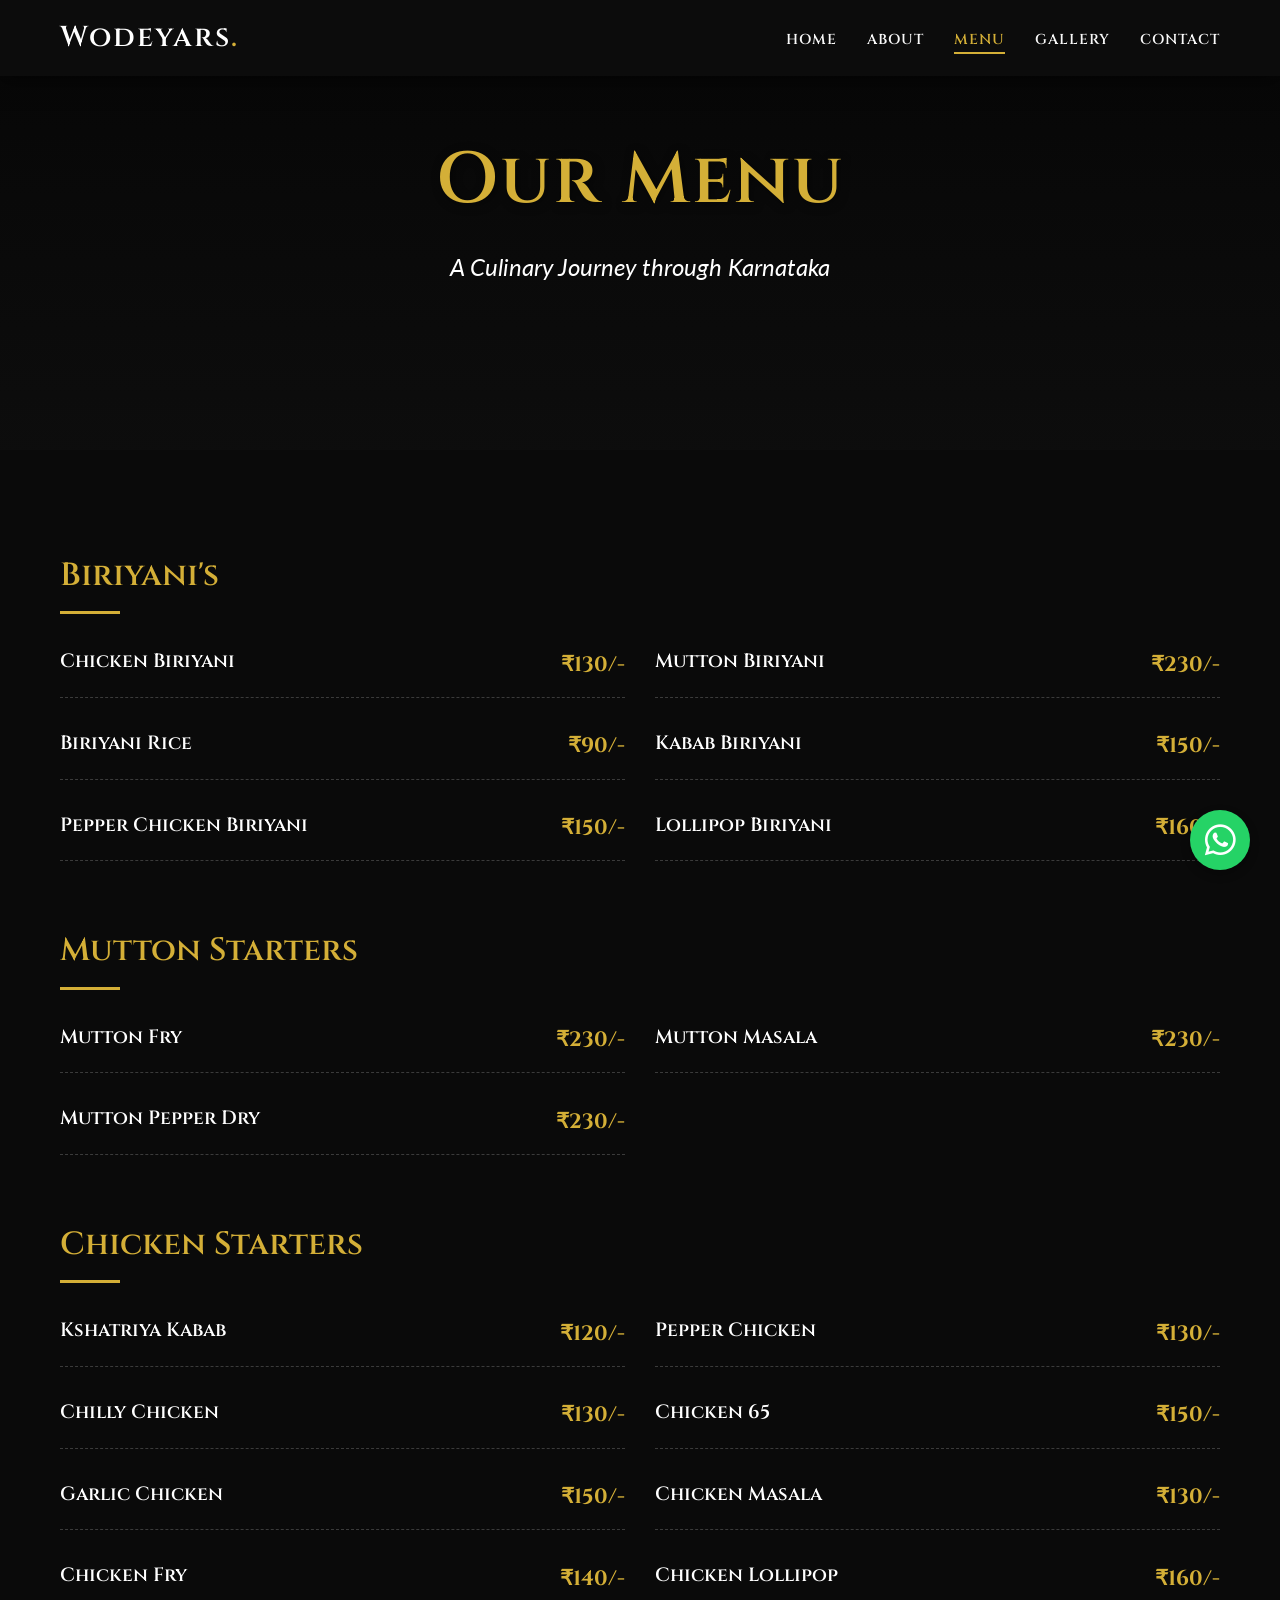
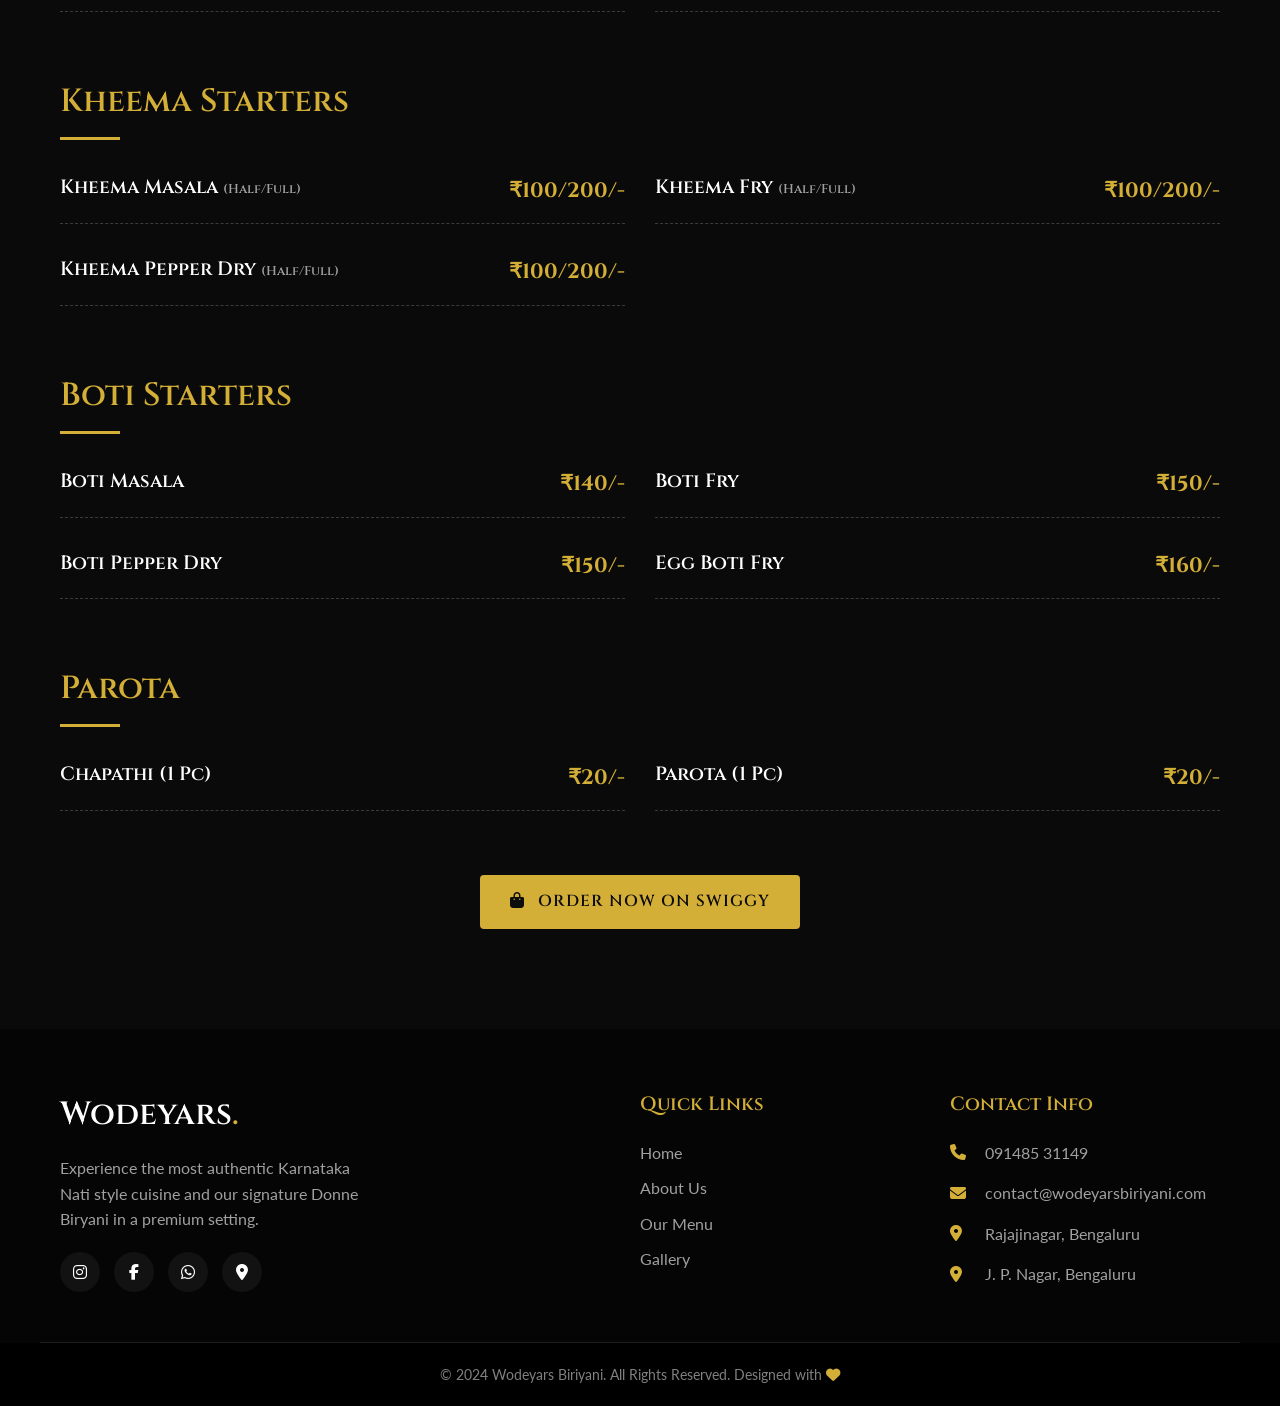
<file: menu.html>
<!DOCTYPE html>
<html lang="en">

<head>
    <meta charset="UTF-8">
    <meta name="viewport" content="width=device-width, initial-scale=1.0">
    <title>Menu | Wodeyars Biriyani</title>
    <meta name="description"
        content="View our full menu of authentic donne style biryani and Karnataka nati style dishes.">
    <!-- Google Fonts -->
    <link rel="preconnect" href="https://fonts.googleapis.com">
    <link rel="preconnect" href="https://fonts.gstatic.com" crossorigin>
    <link
        href="https://fonts.googleapis.com/css2?family=Cinzel:wght@400;600;700&family=Lato:wght@300;400;700&display=swap"
        rel="stylesheet">
    <!-- Font Awesome -->
    <link rel="stylesheet" href="https://cdnjs.cloudflare.com/ajax/libs/font-awesome/6.4.0/css/all.min.css">
    <!-- Custom CSS -->
    <link rel="stylesheet" href="style.css">
</head>

<body class="menu-page">

    <!-- Navbar -->
    <nav class="navbar solid-bg">
        <div class="nav-container">
            <a href="index.html" class="logo">
                <h1>Wodeyars<span>.</span></h1>
            </a>
            <ul class="nav-links">
                <li><a href="index.html#home">Home</a></li>
                <li><a href="index.html#about">About</a></li>
                <li><a href="menu.html" class="active">Menu</a></li>
                <li><a href="index.html#gallery">Gallery</a></li>
                <li><a href="index.html#contact">Contact</a></li>
            </ul>
            <div class="hamburger">
                <i class="fas fa-bars"></i>
            </div>
        </div>
    </nav>

    <!-- Menu Hero -->
    <section class="page-hero">
        <div class="hero-overlay"></div>
        <div class="hero-content animate-on-load">
            <h1 class="hero-title">Our Menu</h1>
            <p class="hero-tagline">A Culinary Journey through Karnataka</p>
        </div>
    </section>

    <!-- Full Menu Section -->
    <section class="full-menu section-padding">
        <div class="container">

            <!-- Category: Biriyani's -->
            <div class="menu-category fade-in-up">
                <h2 class="category-title">Biriyani's</h2>
                <div class="title-separator"></div>

                <div class="menu-items-grid">
                    <div class="menu-item-row">
                        <div class="item-details">
                            <h4>Chicken Biriyani</h4>
                        </div>
                        <div class="item-price">₹130/-</div>
                    </div>
                    <div class="menu-item-row">
                        <div class="item-details">
                            <h4>Mutton Biriyani</h4>
                        </div>
                        <div class="item-price">₹230/-</div>
                    </div>
                    <div class="menu-item-row">
                        <div class="item-details">
                            <h4>Biriyani Rice</h4>
                        </div>
                        <div class="item-price">₹90/-</div>
                    </div>
                    <div class="menu-item-row">
                        <div class="item-details">
                            <h4>Kabab Biriyani</h4>
                        </div>
                        <div class="item-price">₹150/-</div>
                    </div>
                    <div class="menu-item-row">
                        <div class="item-details">
                            <h4>Pepper Chicken Biriyani</h4>
                        </div>
                        <div class="item-price">₹150/-</div>
                    </div>
                    <div class="menu-item-row">
                        <div class="item-details">
                            <h4>Lollipop Biriyani</h4>
                        </div>
                        <div class="item-price">₹160/-</div>
                    </div>
                </div>
            </div>

            <!-- Category: Mutton Starters -->
            <div class="menu-category fade-in-up mt-5">
                <h2 class="category-title">Mutton Starters</h2>
                <div class="title-separator"></div>

                <div class="menu-items-grid">
                    <div class="menu-item-row">
                        <div class="item-details">
                            <h4>Mutton Fry</h4>
                        </div>
                        <div class="item-price">₹230/-</div>
                    </div>
                    <div class="menu-item-row">
                        <div class="item-details">
                            <h4>Mutton Masala</h4>
                        </div>
                        <div class="item-price">₹230/-</div>
                    </div>
                    <div class="menu-item-row">
                        <div class="item-details">
                            <h4>Mutton Pepper Dry</h4>
                        </div>
                        <div class="item-price">₹230/-</div>
                    </div>
                </div>
            </div>

            <!-- Category: Chicken Starters -->
            <div class="menu-category fade-in-up mt-5">
                <h2 class="category-title">Chicken Starters</h2>
                <div class="title-separator"></div>

                <div class="menu-items-grid">
                    <div class="menu-item-row">
                        <div class="item-details">
                            <h4>Kshatriya Kabab</h4>
                        </div>
                        <div class="item-price">₹120/-</div>
                    </div>
                    <div class="menu-item-row">
                        <div class="item-details">
                            <h4>Pepper Chicken</h4>
                        </div>
                        <div class="item-price">₹130/-</div>
                    </div>
                    <div class="menu-item-row">
                        <div class="item-details">
                            <h4>Chilly Chicken</h4>
                        </div>
                        <div class="item-price">₹130/-</div>
                    </div>
                    <div class="menu-item-row">
                        <div class="item-details">
                            <h4>Chicken 65</h4>
                        </div>
                        <div class="item-price">₹150/-</div>
                    </div>
                    <div class="menu-item-row">
                        <div class="item-details">
                            <h4>Garlic Chicken</h4>
                        </div>
                        <div class="item-price">₹150/-</div>
                    </div>
                    <div class="menu-item-row">
                        <div class="item-details">
                            <h4>Chicken Masala</h4>
                        </div>
                        <div class="item-price">₹130/-</div>
                    </div>
                    <div class="menu-item-row">
                        <div class="item-details">
                            <h4>Chicken Fry</h4>
                        </div>
                        <div class="item-price">₹140/-</div>
                    </div>
                    <div class="menu-item-row">
                        <div class="item-details">
                            <h4>Chicken Lollipop</h4>
                        </div>
                        <div class="item-price">₹160/-</div>
                    </div>
                </div>
            </div>

            <!-- Category: Kheema Starters -->
            <div class="menu-category fade-in-up mt-5">
                <h2 class="category-title">Kheema Starters</h2>
                <div class="title-separator"></div>

                <div class="menu-items-grid">
                    <div class="menu-item-row">
                        <div class="item-details">
                            <h4>Kheema Masala <span
                                    style="font-size: 0.8rem; color: var(--clr-text);">(Half/Full)</span></h4>
                        </div>
                        <div class="item-price">₹100/200/-</div>
                    </div>
                    <div class="menu-item-row">
                        <div class="item-details">
                            <h4>Kheema Fry <span style="font-size: 0.8rem; color: var(--clr-text);">(Half/Full)</span>
                            </h4>
                        </div>
                        <div class="item-price">₹100/200/-</div>
                    </div>
                    <div class="menu-item-row">
                        <div class="item-details">
                            <h4>Kheema Pepper Dry <span
                                    style="font-size: 0.8rem; color: var(--clr-text);">(Half/Full)</span></h4>
                        </div>
                        <div class="item-price">₹100/200/-</div>
                    </div>
                </div>
            </div>

            <!-- Category: Boti Starters -->
            <div class="menu-category fade-in-up mt-5">
                <h2 class="category-title">Boti Starters</h2>
                <div class="title-separator"></div>

                <div class="menu-items-grid">
                    <div class="menu-item-row">
                        <div class="item-details">
                            <h4>Boti Masala</h4>
                        </div>
                        <div class="item-price">₹140/-</div>
                    </div>
                    <div class="menu-item-row">
                        <div class="item-details">
                            <h4>Boti Fry</h4>
                        </div>
                        <div class="item-price">₹150/-</div>
                    </div>
                    <div class="menu-item-row">
                        <div class="item-details">
                            <h4>Boti Pepper Dry</h4>
                        </div>
                        <div class="item-price">₹150/-</div>
                    </div>
                    <div class="menu-item-row">
                        <div class="item-details">
                            <h4>Egg Boti Fry</h4>
                        </div>
                        <div class="item-price">₹160/-</div>
                    </div>
                </div>
            </div>

            <!-- Category: Parota -->
            <div class="menu-category fade-in-up mt-5">
                <h2 class="category-title">Parota</h2>
                <div class="title-separator"></div>

                <div class="menu-items-grid">
                    <div class="menu-item-row">
                        <div class="item-details">
                            <h4>Chapathi (1 Pc)</h4>
                        </div>
                        <div class="item-price">₹20/-</div>
                    </div>
                    <div class="menu-item-row">
                        <div class="item-details">
                            <h4>Parota (1 Pc)</h4>
                        </div>
                        <div class="item-price">₹20/-</div>
                    </div>
                </div>
            </div>

            <div class="text-center mt-5 fade-in-up">
                <a href="https://www.swiggy.com/search?q=wodeyars+biriyani" target="_blank" class="btn btn-primary"><i
                        class="fas fa-shopping-bag"></i> Order Now on Swiggy</a>
            </div>

        </div>
    </section>

    <!-- Footer -->
    <footer class="footer">
        <div class="container footer-grid">
            <div class="footer-brand">
                <h2>Wodeyars<span>.</span></h2>
                <p>Experience the most authentic Karnataka Nati style cuisine and our signature Donne Biryani in a
                    premium setting.</p>
                <div class="social-icons">
                    <a href="https://instagram.com/wodeyars_biriyani_official" target="_blank" aria-label="Instagram"><i
                            class="fab fa-instagram"></i></a>
                    <a href="https://www.facebook.com/people/Wodeyars-Biriyani/61557228534118/" target="_blank"
                        aria-label="Facebook"><i class="fab fa-facebook-f"></i></a>
                    <a href="https://wa.me/919148531149" target="_blank" aria-label="WhatsApp"><i
                            class="fab fa-whatsapp"></i></a>
                    <a href="index.html#contact" aria-label="Location"><i class="fas fa-map-marker-alt"></i></a>
                </div>
            </div>
            <div class="footer-links">
                <h3>Quick Links</h3>
                <ul>
                    <li><a href="index.html#home">Home</a></li>
                    <li><a href="index.html#about">About Us</a></li>
                    <li><a href="menu.html">Our Menu</a></li>
                    <li><a href="index.html#gallery">Gallery</a></li>
                </ul>
            </div>
            <div class="footer-contact">
                <h3>Contact Info</h3>
                <p><i class="fas fa-phone"></i> 091485 31149</p>
                <p><i class="fas fa-envelope"></i> contact@wodeyarsbiriyani.com</p>
                <p><i class="fas fa-map-marker-alt"></i> Rajajinagar, Bengaluru</p>
                <p><i class="fas fa-map-marker-alt"></i> J. P. Nagar, Bengaluru</p>
            </div>
        </div>
        <div class="footer-bottom">
            <p>&copy; 2024 Wodeyars Biriyani. All Rights Reserved. Designed with <i class="fas fa-heart"
                    style="color:#D4AF37;"></i></p>
        </div>
    </footer>

    <!-- Floating WhatsApp Button -->
    <a href="https://wa.me/919148531149" class="floating-whatsapp" target="_blank" aria-label="Order on WhatsApp">
        <i class="fab fa-whatsapp"></i>
    </a>

    <script src="script.js"></script>
</body>

</html>
</file>
<file: style.css>
/* --- CSS VARIABLES --- */
:root {
    /* Colors */
    --clr-black: #0d0d0d;
    --clr-dark: #1a1a1a;
    --clr-gold: #d4af37;
    --clr-gold-light: #f2ce5c;
    --clr-gold-dark: #b5952f;
    --clr-white: #ffffff;
    --clr-off-white: #f9f9f9;
    --clr-text: #a0a0a0;

    /* Typography */
    --font-heading: 'Cinzel', serif;
    --font-body: 'Lato', sans-serif;

    /* Spacing */
    --section-padding: 100px 0;

    /* Transitions */
    --transition-fast: all 0.3s ease;
    --transition-slow: all 0.5s ease;
}

/* --- RESET & BASE STYLES --- */
* {
    margin: 0;
    padding: 0;
    box-sizing: border-box;
}

html {
    scroll-behavior: smooth;
}

body {
    font-family: var(--font-body);
    background-color: var(--clr-black);
    color: var(--clr-off-white);
    line-height: 1.6;
    overflow-x: hidden;
}

h1,
h2,
h3,
h4,
h5,
h6 {
    font-family: var(--font-heading);
    color: var(--clr-white);
    font-weight: 600;
}

a {
    text-decoration: none;
    color: inherit;
}

ul {
    list-style: none;
}

img {
    max-width: 100%;
    display: block;
}

.container {
    max-width: 1200px;
    margin: 0 auto;
    padding: 0 20px;
}

.section-padding {
    padding: var(--section-padding);
}

.dark-bg {
    background-color: var(--clr-dark);
}

.text-center {
    text-align: center;
}

.mt-5 {
    margin-top: 3rem;
}

.mx-auto {
    margin-left: auto;
    margin-right: auto;
}

/* --- TYPOGRAPHY & UTILITIES --- */
.section-title {
    font-size: 2.5rem;
    margin-bottom: 0.5rem;
    color: var(--clr-gold);
}

.section-subtitle {
    color: var(--clr-text);
    font-size: 1.1rem;
    margin-bottom: 2rem;
}

.title-separator {
    width: 60px;
    height: 3px;
    background-color: var(--clr-gold);
    margin-bottom: 2rem;
}

/* BUTTONS */
.btn {
    display: inline-block;
    padding: 12px 28px;
    font-family: var(--font-heading);
    font-size: 1rem;
    font-weight: 600;
    border-radius: 4px;
    cursor: pointer;
    transition: var(--transition-fast);
    text-transform: uppercase;
    letter-spacing: 1px;
}

.btn i {
    margin-right: 8px;
}

.btn-primary {
    background-color: var(--clr-gold);
    color: var(--clr-black);
    border: 2px solid var(--clr-gold);
}

.btn-primary:hover {
    background-color: transparent;
    color: var(--clr-gold);
}

.btn-secondary {
    background-color: transparent;
    color: var(--clr-white);
    border: 2px solid var(--clr-white);
}

.btn-secondary:hover {
    background-color: var(--clr-white);
    color: var(--clr-black);
}

.btn-outline-gold {
    background-color: transparent;
    color: var(--clr-gold);
    border: 2px solid var(--clr-gold);
}

.btn-outline-gold:hover {
    background-color: var(--clr-gold);
    color: var(--clr-black);
}

/* --- NAVBAR --- */
.navbar {
    position: fixed;
    top: 0;
    left: 0;
    width: 100%;
    padding: 20px 0;
    z-index: 1000;
    transition: var(--transition-fast);
    background: transparent;
}

.navbar.scrolled,
.navbar.solid-bg {
    background-color: rgba(13, 13, 13, 0.95);
    padding: 15px 0;
    box-shadow: 0 5px 20px rgba(0, 0, 0, 0.5);
    backdrop-filter: blur(10px);
}

.nav-container {
    max-width: 1200px;
    margin: 0 auto;
    padding: 0 20px;
    display: flex;
    justify-content: space-between;
    align-items: center;
}

.logo h1 {
    font-size: 1.8rem;
    letter-spacing: 2px;
}

.logo span {
    color: var(--clr-gold);
}

.nav-links {
    display: flex;
    gap: 30px;
}

.nav-links li a {
    font-family: var(--font-heading);
    font-size: 0.9rem;
    font-weight: 600;
    text-transform: uppercase;
    letter-spacing: 1px;
    position: relative;
    padding-bottom: 5px;
    transition: var(--transition-fast);
}

.nav-links li a::after {
    content: '';
    position: absolute;
    bottom: 0;
    left: 0;
    width: 0;
    height: 2px;
    background-color: var(--clr-gold);
    transition: var(--transition-fast);
}

.nav-links li a:hover::after,
.nav-links li a.active::after {
    width: 100%;
}

.nav-links li a:hover,
.nav-links li a.active {
    color: var(--clr-gold);
}

.hamburger {
    display: none;
    font-size: 1.5rem;
    cursor: pointer;
    color: var(--clr-white);
}

/* --- HERO SECTION --- */
.hero {
    height: 100vh;
    background: url('https://images.unsplash.com/photo-1517248135467-4c7edcad34c4?ixlib=rb-4.0.3&auto=format&fit=crop&w=1920&q=80') center/cover no-repeat;
    position: relative;
    display: flex;
    align-items: center;
    justify-content: center;
    text-align: center;
    background-attachment: fixed;
}

.hero-overlay {
    position: absolute;
    top: 0;
    left: 0;
    width: 100%;
    height: 100%;
    background: linear-gradient(rgba(0, 0, 0, 0.4), rgba(13, 13, 13, 0.95));
}

.hero-content {
    position: relative;
    z-index: 10;
    max-width: 800px;
    padding: 0 20px;
}

.hero-title {
    font-size: 4.5rem;
    color: var(--clr-gold);
    margin-bottom: 10px;
    text-shadow: 2px 2px 10px rgba(0, 0, 0, 0.5);
    letter-spacing: 2px;
}

.hero-tagline {
    font-size: 1.5rem;
    margin-bottom: 40px;
    font-style: italic;
    color: var(--clr-white);
}

.hero-buttons {
    display: flex;
    justify-content: center;
    gap: 20px;
}

.page-hero {
    height: 50vh;
    background: url('https://images.unsplash.com/photo-1590846406792-0adc7f928a18?ixlib=rb-4.0.3&auto=format&fit=crop&w=1920&q=80') center/cover no-repeat;
    position: relative;
    display: flex;
    align-items: center;
    justify-content: center;
    text-align: center;
}

/* --- ABOUT SECTION --- */
.about-grid {
    display: grid;
    grid-template-columns: 1fr 1fr;
    gap: 50px;
    align-items: center;
}

.about-text p {
    color: var(--clr-text);
    margin-bottom: 20px;
    font-size: 1.1rem;
}

.image-frame {
    position: relative;
    padding: 20px;
}

.image-frame::before {
    content: '';
    position: absolute;
    top: 0;
    left: 0;
    width: 100%;
    height: 100%;
    border: 2px solid var(--clr-gold);
    transform: translate(15px, 15px);
    z-index: 1;
}

.image-frame img {
    position: relative;
    z-index: 2;
    box-shadow: 0 10px 30px rgba(0, 0, 0, 0.5);
}

/* --- MENU PREVIEW CARDS --- */
.menu-grid {
    display: grid;
    grid-template-columns: repeat(auto-fit, minmax(250px, 1fr));
    gap: 30px;
}

.menu-card {
    background-color: var(--clr-black);
    border: 1px solid #333;
    border-radius: 8px;
    overflow: hidden;
    transition: var(--transition-fast);
}

.menu-card:hover {
    transform: translateY(-10px);
    border-color: var(--clr-gold);
    box-shadow: 0 15px 30px rgba(212, 175, 55, 0.1);
}

.menu-card-img {
    height: 200px;
    overflow: hidden;
}

.menu-card-img img {
    width: 100%;
    height: 100%;
    object-fit: cover;
    transition: var(--transition-slow);
}

.menu-card:hover .menu-card-img img {
    transform: scale(1.1);
}

.menu-card-content {
    padding: 25px 20px;
    text-align: center;
}

.menu-card-content h3 {
    color: var(--clr-gold);
    margin-bottom: 15px;
    font-size: 1.2rem;
}

.menu-card-content p {
    color: var(--clr-text);
    font-size: 0.95rem;
}

/* --- FULL MENU PAGE --- */
.menu-page {
    background-color: #0a0a0a;
}

.menu-category {
    margin-bottom: 4rem;
}

.category-title {
    font-size: 2rem;
    color: var(--clr-gold);
    margin-bottom: 10px;
}

.menu-items-grid {
    display: grid;
    grid-template-columns: 1fr 1fr;
    gap: 30px;
}

.menu-item-row {
    display: flex;
    justify-content: space-between;
    align-items: flex-end;
    border-bottom: 1px dashed rgba(255, 255, 255, 0.2);
    padding-bottom: 15px;
}

.item-details h4 {
    color: var(--clr-white);
    font-family: var(--font-heading);
    font-size: 1.2rem;
    margin-bottom: 5px;
}

.item-details p {
    color: var(--clr-text);
    font-size: 0.9rem;
}

.item-price {
    font-family: var(--font-heading);
    color: var(--clr-gold);
    font-weight: bold;
    font-size: 1.3rem;
}

/* --- GALLERY --- */
.gallery-grid {
    display: grid;
    grid-template-columns: repeat(2, 1fr);
    gap: 20px;
}

.gallery-item {
    position: relative;
    overflow: hidden;
    border-radius: 4px;
    aspect-ratio: 4/3;
    cursor: pointer;
}

.gallery-item img {
    width: 100%;
    height: 100%;
    object-fit: cover;
    transition: var(--transition-slow);
}

.gallery-overlay {
    position: absolute;
    top: 0;
    left: 0;
    width: 100%;
    height: 100%;
    background-color: rgba(212, 175, 55, 0.7);
    display: flex;
    align-items: center;
    justify-content: center;
    opacity: 0;
    transition: var(--transition-fast);
}

.gallery-overlay i {
    color: var(--clr-white);
    font-size: 2rem;
    transform: translateY(20px);
    transition: var(--transition-fast);
}

.gallery-item:hover img {
    transform: scale(1.1);
}

.gallery-item:hover .gallery-overlay {
    opacity: 1;
}

.gallery-item:hover .gallery-overlay i {
    transform: translateY(0);
}

/* --- CONTACT --- */
.contact-grid {
    display: grid;
    grid-template-columns: 1fr 1fr;
    gap: 50px;
}

.info-item {
    display: flex;
    align-items: flex-start;
    margin-bottom: 30px;
}

.info-item i {
    font-size: 1.5rem;
    color: var(--clr-gold);
    margin-right: 20px;
    margin-top: 5px;
}

.info-item h4 {
    font-size: 1.2rem;
    margin-bottom: 10px;
}

.info-item p {
    color: var(--clr-text);
    line-height: 1.8;
}

.contact-map {
    border: 2px solid #333;
    border-radius: 8px;
    overflow: hidden;
}

/* --- FOOTER --- */
.footer {
    background-color: #050505;
    padding-top: 60px;
}

.footer-grid {
    display: grid;
    grid-template-columns: 2fr 1fr 1fr;
    gap: 40px;
    padding-bottom: 40px;
    border-bottom: 1px solid rgba(255, 255, 255, 0.1);
}

.footer-brand h2 {
    font-size: 2rem;
    margin-bottom: 15px;
}

.footer-brand span {
    color: var(--clr-gold);
}

.footer-brand p {
    color: var(--clr-text);
    margin-bottom: 20px;
    max-width: 300px;
}

.social-icons a {
    display: inline-flex;
    align-items: center;
    justify-content: center;
    width: 40px;
    height: 40px;
    background-color: rgba(255, 255, 255, 0.05);
    color: var(--clr-white);
    border-radius: 50%;
    margin-right: 10px;
    transition: var(--transition-fast);
}

.social-icons a:hover {
    background-color: var(--clr-gold);
    transform: translateY(-3px);
}

.footer h3 {
    color: var(--clr-gold);
    margin-bottom: 20px;
    font-size: 1.2rem;
}

.footer-links ul li {
    margin-bottom: 10px;
}

.footer-links ul li a {
    color: var(--clr-text);
    transition: var(--transition-fast);
}

.footer-links ul li a:hover {
    color: var(--clr-gold);
    padding-left: 5px;
}

.footer-contact p {
    color: var(--clr-text);
    margin-bottom: 15px;
    display: flex;
    align-items: center;
}

.footer-contact p i {
    color: var(--clr-gold);
    margin-right: 15px;
    width: 20px;
}

.footer-bottom {
    display: flex;
    align-items: center;
    justify-content: center;
    padding: 20px;
    background-color: #000;
}

.footer-bottom p {
    color: rgba(255, 255, 255, 0.5);
    font-size: 0.9rem;
}

/* --- FLOATING WHATSAPP --- */
.floating-whatsapp {
    position: fixed;
    bottom: 30px;
    right: 30px;
    width: 60px;
    height: 60px;
    background-color: #25D366;
    color: white;
    border-radius: 50%;
    display: flex;
    align-items: center;
    justify-content: center;
    font-size: 35px;
    box-shadow: 0 4px 10px rgba(0, 0, 0, 0.3);
    z-index: 1000;
    transition: var(--transition-fast);
    animation: pulse 2s infinite;
}

.floating-whatsapp:hover {
    transform: scale(1.1);
    background-color: #128C7E;
}

@keyframes pulse {
    0% {
        box-shadow: 0 0 0 0 rgba(37, 211, 102, 0.5);
    }

    70% {
        box-shadow: 0 0 0 15px rgba(37, 211, 102, 0);
    }

    100% {
        box-shadow: 0 0 0 0 rgba(37, 211, 102, 0);
    }
}

/* --- ANIMATIONS (INITIAL STATES) --- */
.fade-in-up,
.fade-in-left,
.fade-in-right {
    opacity: 0;
    visibility: hidden;
}

.animate-on-load {
    animation: fadeIn 1.5s ease forwards;
}

@keyframes fadeIn {
    from {
        opacity: 0;
        transform: translateY(20px);
    }

    to {
        opacity: 1;
        transform: translateY(0);
    }
}

/* Scroll Animation Classes inserted by JS */
.fade-in-up.appear {
    animation: fadeInUp 0.8s ease forwards;
    visibility: visible;
}

.fade-in-left.appear {
    animation: fadeInLeft 0.8s ease forwards;
    visibility: visible;
}

.fade-in-right.appear {
    animation: fadeInRight 0.8s ease forwards;
    visibility: visible;
}

@keyframes fadeInUp {
    from {
        opacity: 0;
        transform: translateY(40px);
    }

    to {
        opacity: 1;
        transform: translateY(0);
    }
}

@keyframes fadeInLeft {
    from {
        opacity: 0;
        transform: translateX(-40px);
    }

    to {
        opacity: 1;
        transform: translateX(0);
    }
}

@keyframes fadeInRight {
    from {
        opacity: 0;
        transform: translateX(40px);
    }

    to {
        opacity: 1;
        transform: translateX(0);
    }
}

/* --- FRANCHISE SECTION --- */
.franchise-section {
    background: linear-gradient(135deg, #1a1a1a 0%, #2c0e0e 100%);
    position: relative;
    overflow: hidden;
}

.franchise-section::before {
    content: '';
    position: absolute;
    top: 0;
    left: 0;
    width: 100%;
    height: 100%;
    background: url('https://www.transparenttextures.com/patterns/carbon-fibre.png');
    opacity: 0.1;
    pointer-events: none;
}

.franchise-grid {
    display: grid;
    grid-template-columns: 1.2fr 0.8fr;
    gap: 60px;
    align-items: center;
}

.franchise-main-title {
    font-size: 2.2rem;
    margin-bottom: 1.5rem;
    line-height: 1.2;
}

.franchise-main-title span {
    color: var(--clr-gold);
    display: block;
}

.franchise-description {
    font-size: 1.2rem;
    color: var(--clr-gold-light);
    margin-bottom: 2rem;
    font-style: italic;
}

.features-list {
    margin-bottom: 2.5rem;
}

.features-list li {
    margin-bottom: 15px;
    display: flex;
    align-items: center;
    color: var(--clr-off-white);
    font-size: 1.05rem;
}

.features-list li i {
    color: var(--clr-gold);
    margin-right: 15px;
    font-size: 1.2rem;
}

.franchise-info-cards {
    display: flex;
    flex-direction: column;
    gap: 30px;
}

.info-card {
    background: rgba(255, 255, 255, 0.05);
    border: 1px solid rgba(212, 175, 55, 0.2);
    padding: 35px;
    border-radius: 12px;
    text-align: center;
    transition: var(--transition-fast);
    position: relative;
    box-shadow: 0 10px 30px rgba(0, 0, 0, 0.3);
}

.info-card:hover {
    transform: translateY(-8px);
    border-color: var(--clr-gold);
    background: rgba(212, 175, 55, 0.08);
}

.card-icon {
    font-size: 3rem;
    color: var(--clr-gold);
    margin-bottom: 20px;
}

.info-card h4 {
    color: var(--clr-white);
    margin-bottom: 15px;
    text-transform: uppercase;
    letter-spacing: 2px;
    font-size: 1rem;
}

.info-card p {
    font-family: var(--font-heading);
    font-size: 1.8rem;
    color: var(--clr-gold);
    font-weight: 700;
}

.investment-card {
    background: linear-gradient(45deg, rgba(212, 175, 55, 0.1), rgba(0, 0, 0, 0.2));
}

@media (max-width: 992px) {
    .menu-items-grid {
        grid-template-columns: 1fr;
    }

    .about-grid,
    .contact-grid {
        gap: 30px;
    }

    .footer-grid {
        grid-template-columns: 1fr 1fr;
    }

    .franchise-grid {
        grid-template-columns: 1fr;
        gap: 50px;
        text-align: center;
    }

    .features-list li {
        justify-content: center;
    }

    .franchise-info-cards {
        flex-direction: row;
    }

    .info-card {
        flex: 1;
    }
}

@media (max-width: 768px) {
    .hero-title {
        font-size: 3rem;
    }

    .hero-tagline {
        font-size: 1.2rem;
    }

    .hero-buttons {
        flex-direction: column;
    }

    .about-grid,
    .contact-grid {
        grid-template-columns: 1fr;
    }

    .image-frame::before {
        display: none;
    }

    .gallery-grid {
        grid-template-columns: 1fr;
    }

    /* Mobile Menu */
    .nav-links {
        position: fixed;
        right: -100%;
        top: 0;
        flex-direction: column;
        background-color: rgba(13, 13, 13, 0.98);
        width: 70%;
        height: 100vh;
        align-items: center;
        justify-content: center;
        transition: right 0.4s ease;
        padding-top: 80px;
    }

    .nav-links.active {
        right: 0;
    }

    .nav-links li {
        margin-bottom: 30px;
    }

    .hamburger {
        display: block;
        z-index: 1001;
    }

    /* Franchise responsive */
    .franchise-info-cards {
        flex-direction: column;
    }

    .franchise-main-title {
        font-size: 1.8rem;
    }

    .info-card p {
        font-size: 1.4rem;
    }
}


@media (max-width: 576px) {
    .footer-grid {
        grid-template-columns: 1fr;
    }

    .section-title {
        font-size: 2rem;
    }

    .floating-whatsapp {
        width: 50px;
        height: 50px;
        font-size: 30px;
        bottom: 20px;
        right: 20px;
    }
}
</file>
